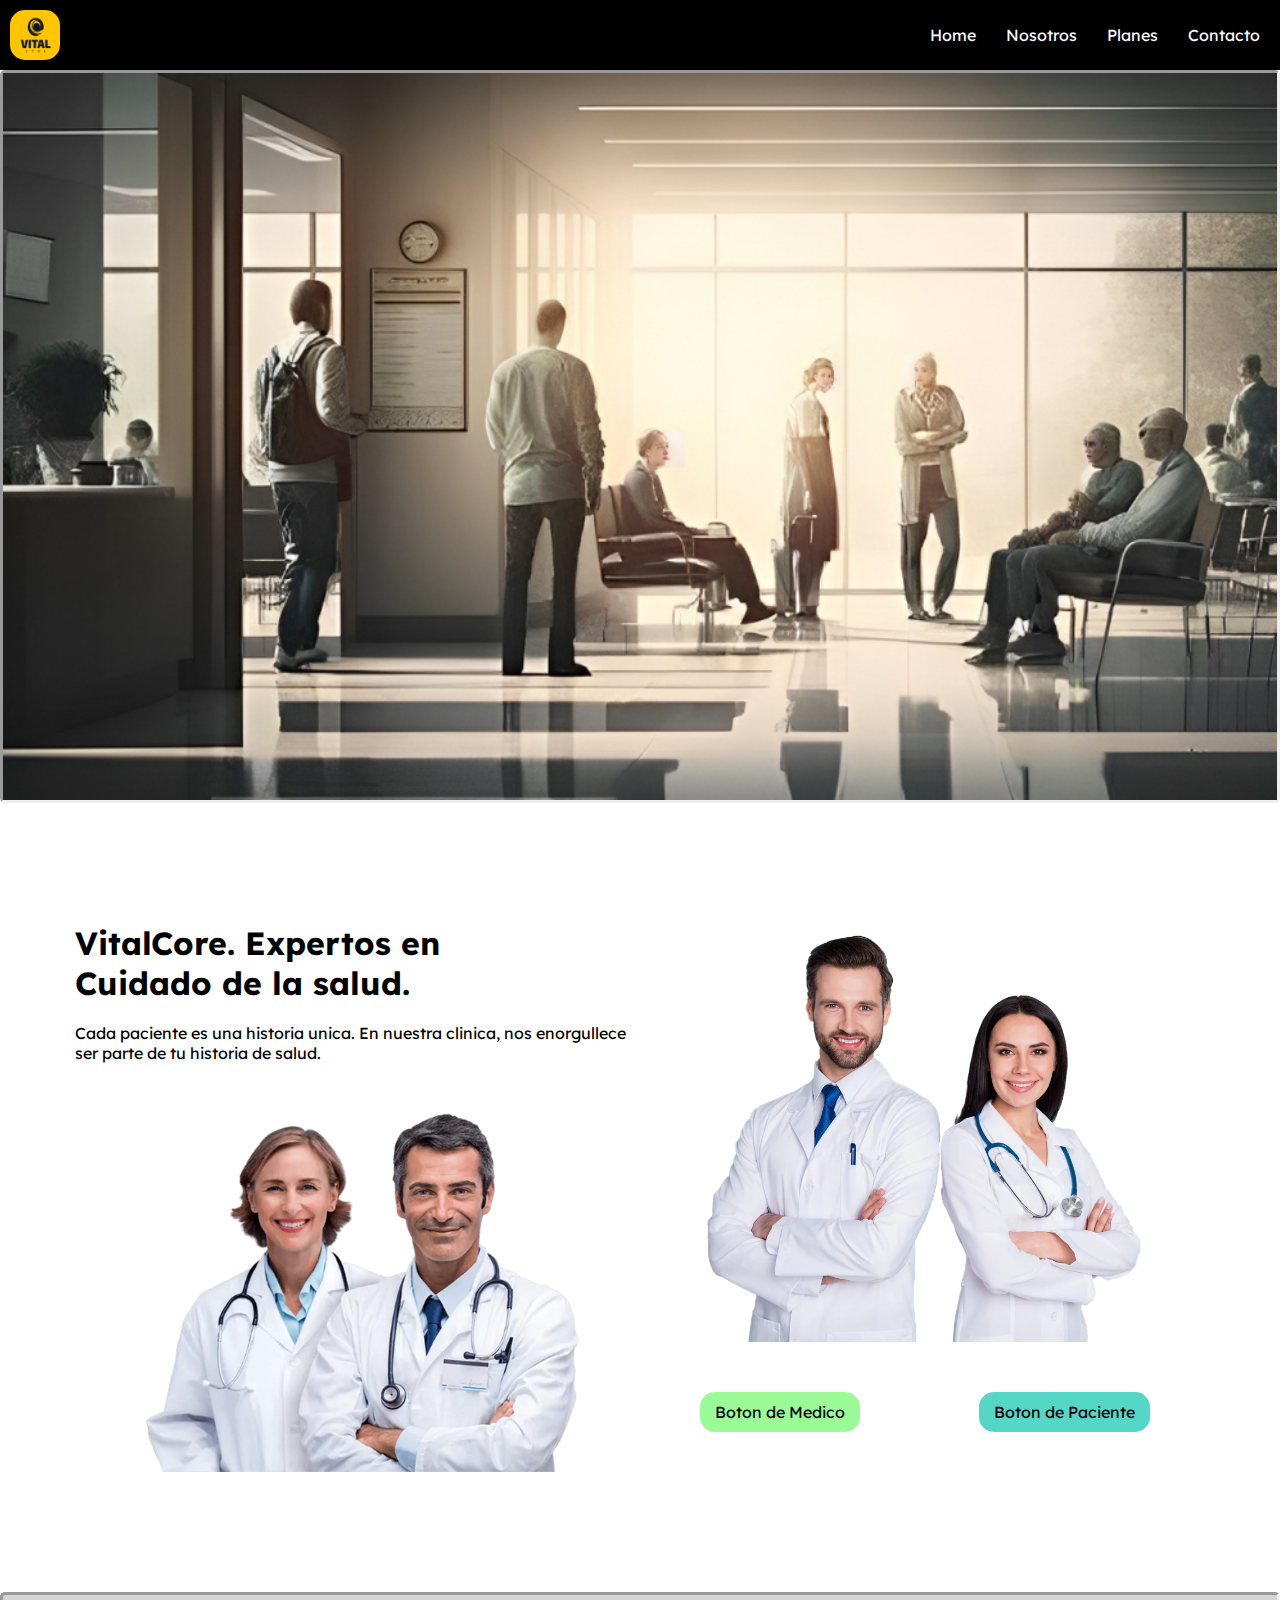
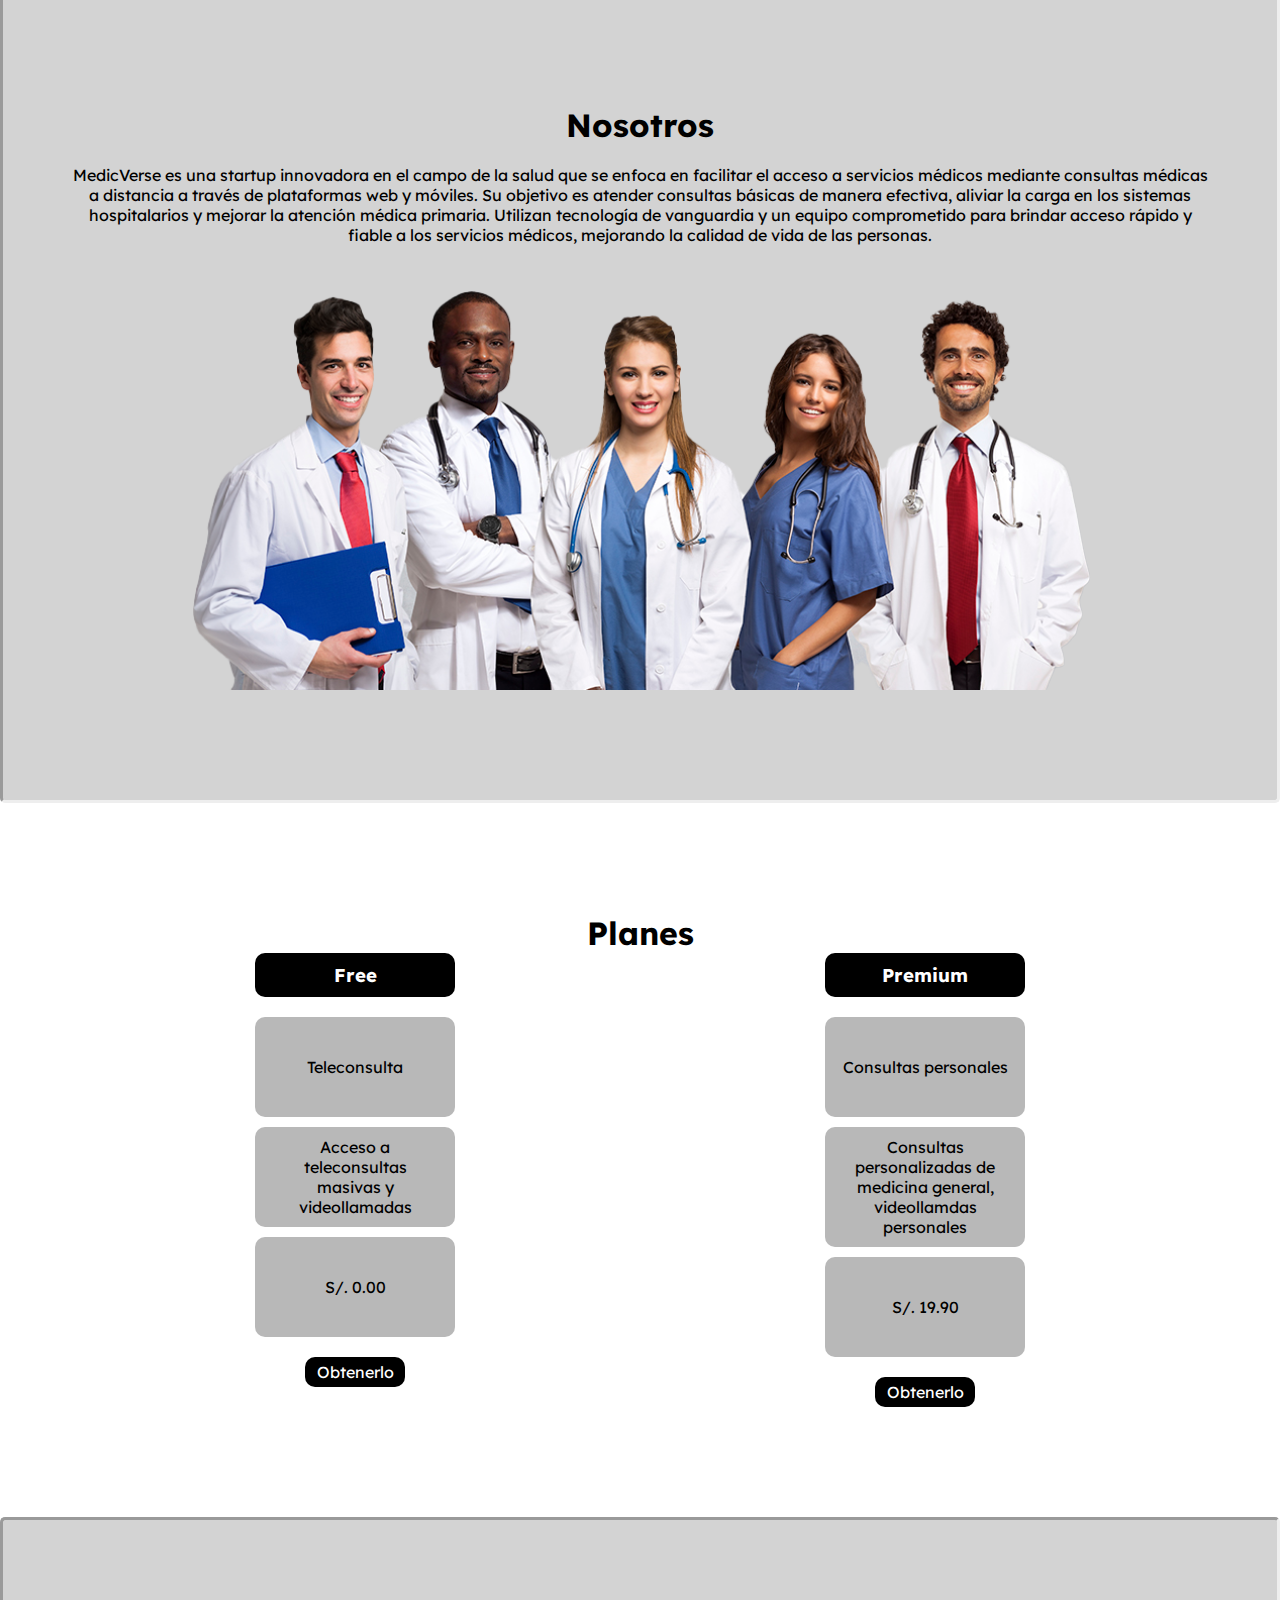
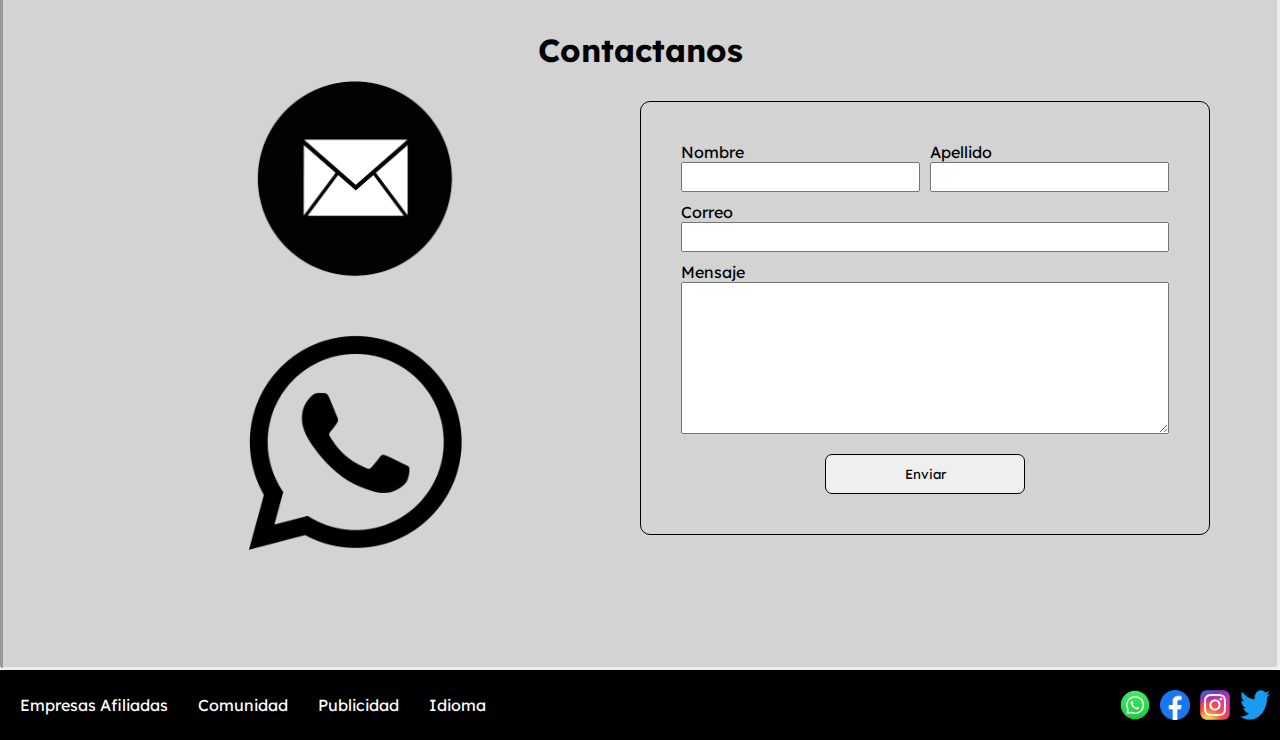
<file: index.html>
<!DOCTYPE html>
<html lang="es">
<head>
    <meta charset="UTF-8">
    <meta name="viewport" content="width=device-width, initial-scale=1.0">
    <link rel="preconnect" href="https://fonts.googleapis.com">
    <link rel="preconnect" href="https://fonts.gstatic.com" crossorigin>
    <link href="https://fonts.googleapis.com/css2?family=Lexend:wght@100;200;300;400;500;600;700;800;900&display=swap" rel="stylesheet">
    <link rel="stylesheet" href="css/style.css">
    <title>VitalCore</title>
</head>
<body>
    <header>
        <nav class="contenedor-full nav">
            <div class="logo">
                <img src="img/logo.png" alt="VitalCore">
            </div>
            <div class="opciones">
                <a href="#banner">Home</a>
                <a href="#nosotros">Nosotros</a>
                <a href="#planes">Planes</a>
                <a href="#contacto">Contacto</a>
            </div>
        </nav>
    </header>
    <section id="banner">
        <div class="cont-nosotros">
            <div class="imagen-central">
                <img src="img/banner.png" alt="logo">
            </div>  
    </section>
    
    
    </div>
    <section id="home" class="contenedor home">
        <div class="izquierda">
            <div class="encabezado">
                <h1>VitalCore. Expertos en <br> Cuidado de la salud.</h1>
                <br>
                <p>Cada paciente es una historia unica. En nuestra clinica, nos enorgullece ser parte de tu historia de salud.</p>
            </div>
            <img class="img-w-full" src="img/doctor1.webp" alt="">
        </div>
        <div class="derecha">
            <img class="img-w-full" src="img/doctor2.webp" alt="">
            <div class="botones-home">
                <a href="doctor.html" class="btn-medico">Boton de Medico</a>
                <a href="paciente.html" class="btn-paciente">Boton de Paciente</a>
            </div>
        </div>
    </section>

    <div class="cont-nosotros">
        <section id="nosotros" class="contenedor nosotros">
            <h1>Nosotros</h1>
            <p>
                MedicVerse es una startup innovadora en el campo de la salud que se enfoca en facilitar el acceso a servicios médicos mediante consultas médicas a distancia a través de plataformas web y móviles. Su objetivo es atender consultas básicas de manera efectiva, aliviar la carga en los sistemas hospitalarios y mejorar la atención médica primaria. Utilizan tecnología de vanguardia y un equipo comprometido para brindar acceso rápido y fiable a los servicios médicos, mejorando la calidad de vida de las personas.</p>
            <img src="img/doctor3.webp" class="img-w-full" alt="">
        </section>
    </div>
    

    

    <section id="planes" class="contenedor planes">
        <h1>Planes</h1>

        <div class="contenedor-planes">
            <div class="plan-free">
                <h3>Free</h3>
                <div class="plan-contenido">
                    <p>Teleconsulta</p>
                    <p>Acceso a teleconsultas masivas y videollamadas</p>
                    <p>S/. 0.00</p>
                </div>
                <a href="#">Obtenerlo</a>
            </div>
            <div class="plan-premium">
                <h3>Premium</h3>
                <div class="plan-contenido">
                    <p>Consultas personales</p>
                    <p>Consultas personalizadas de medicina general, videollamdas personales</p>
                    <p>S/. 19.90</p>
                </div>
                <a href="#">Obtenerlo</a>
            </div>
        </div>
    </section>
    <div class="cont-nosotros">
        <section id="contacto" class="contenedor contacto">
        <h1>Contactanos</h1>
        <div class="contenedor-contacto">
            <div class="contacto-opciones">
                <img src="img/icons/correo.png" alt="">
                <img src="img/icons/wsp-contacto.png" alt="">
            </div>
            <div class="contacto-formulario">
                <form action="index.html" method="get">
                    <div class="form-2">
                        <div>
                            <label for="nombre">Nombre</label>
                            <input type="text" id="nombre" name="nombre">
                        </div>
                        <div>
                            <label for="apellido">Apellido</label>
                            <input type="text" id="apellido" name="nombre">
                        </div>
                    </div>
                    <div>
                        <label for="correo">Correo</label>
                        <input type="text" id="correo" name="correo">
                    </div>
                    <div>
                        <label for="mensaje">Mensaje</label>
                        <textarea name="mensaje" id="mensaje" cols="30" rows="10"></textarea>
                    </div>
                    <input style="margin-top: 10px;" type="submit" value="Enviar">
                </form>
            </div>
        </div>
    </section>
</div>
    

    <footer class="contenedor-full footer">
        <div class="opciones">
            <a href="">Empresas Afiliadas</a>
            <a href="">Comunidad</a>
            <a href="">Publicidad</a>
            <a href="">Idioma</a>
        </div>
        <div class="contenedor-icons">
            <a href="https://web.whatsapp.com/"><img class="footer-icon" src="img/icons/wsp.webp" alt="whatsapp"></a>
            <a href="https://www.facebook.com/"><img class="footer-icon" src="img/icons/fb.webp" alt="facebook"></a>
            <a href="https://www.instagram.com/"><img class="footer-icon" src="img/icons/ig.png" alt="instagram"></a>
            <a href="https://twitter.com/"><img class="footer-icon" src="img/icons/twitter.png" alt="twitter"></a>  
    </footer>

</body>
</html>
</file>
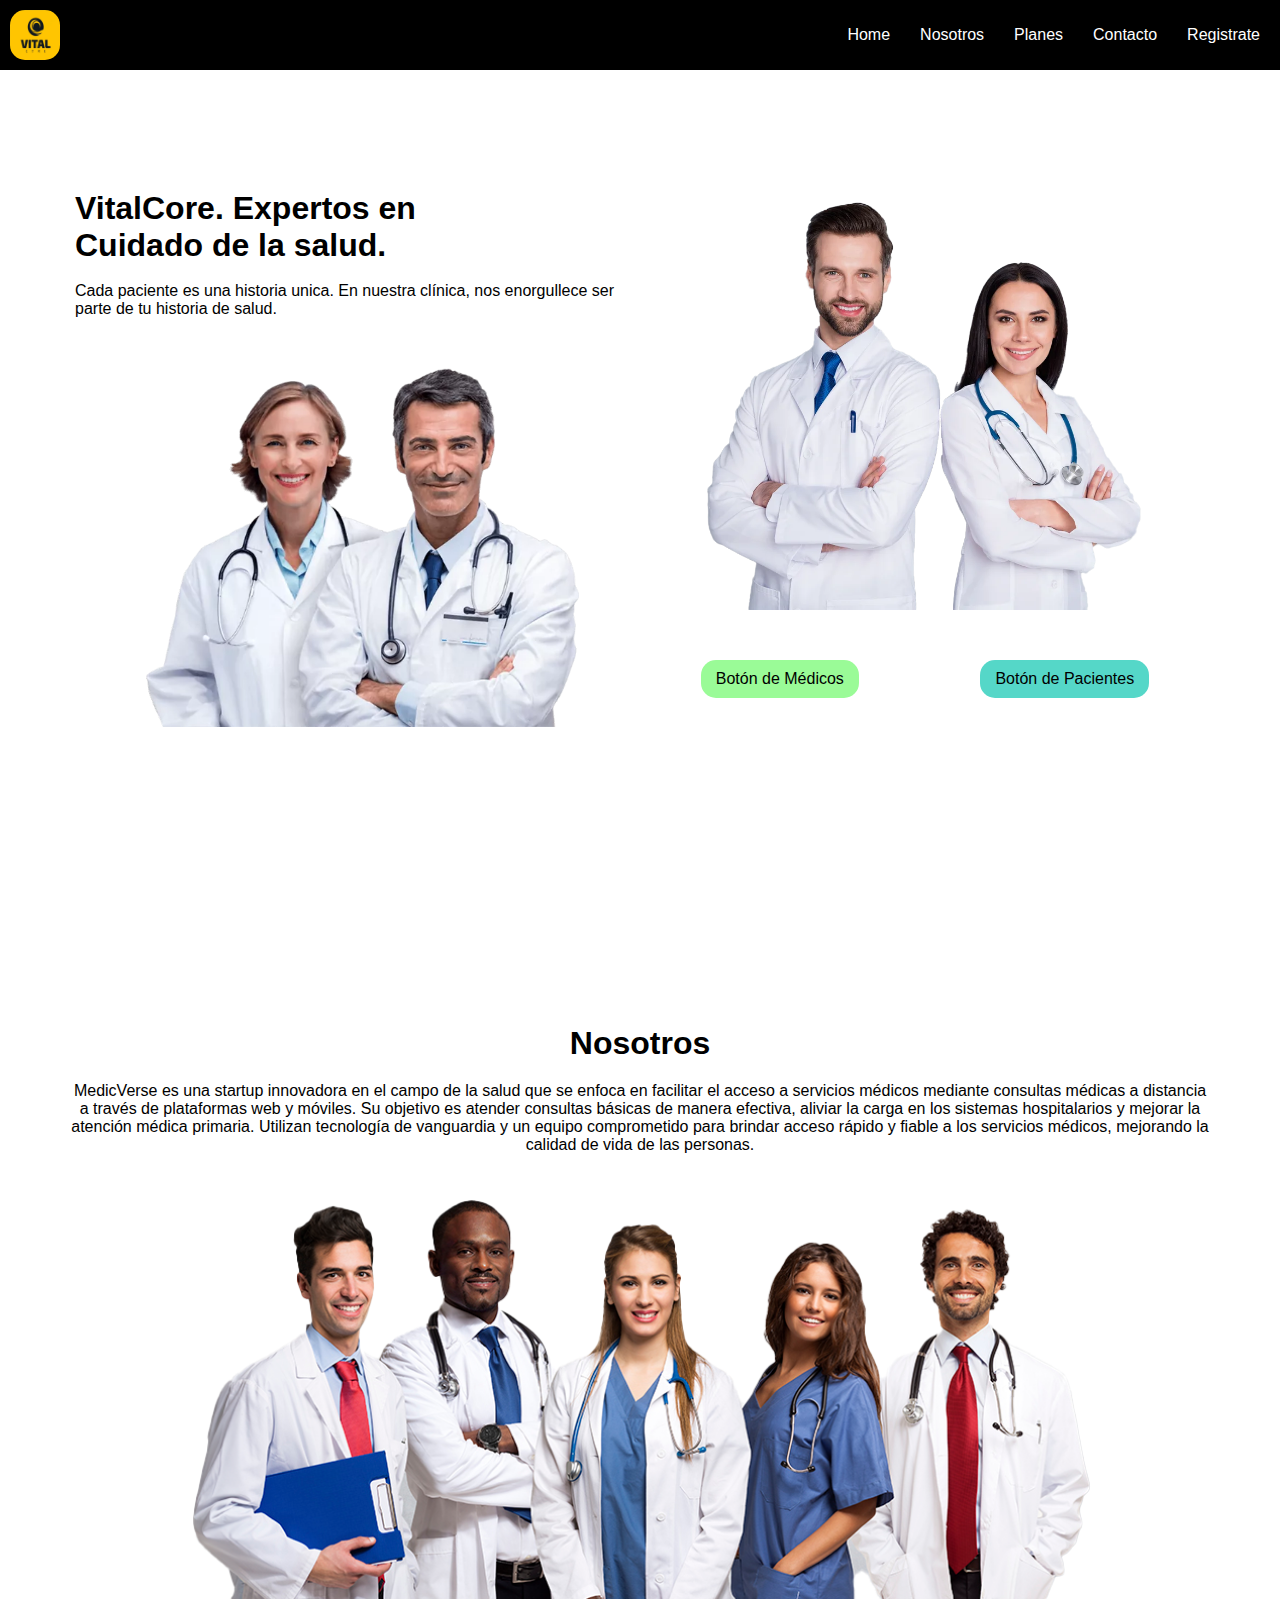
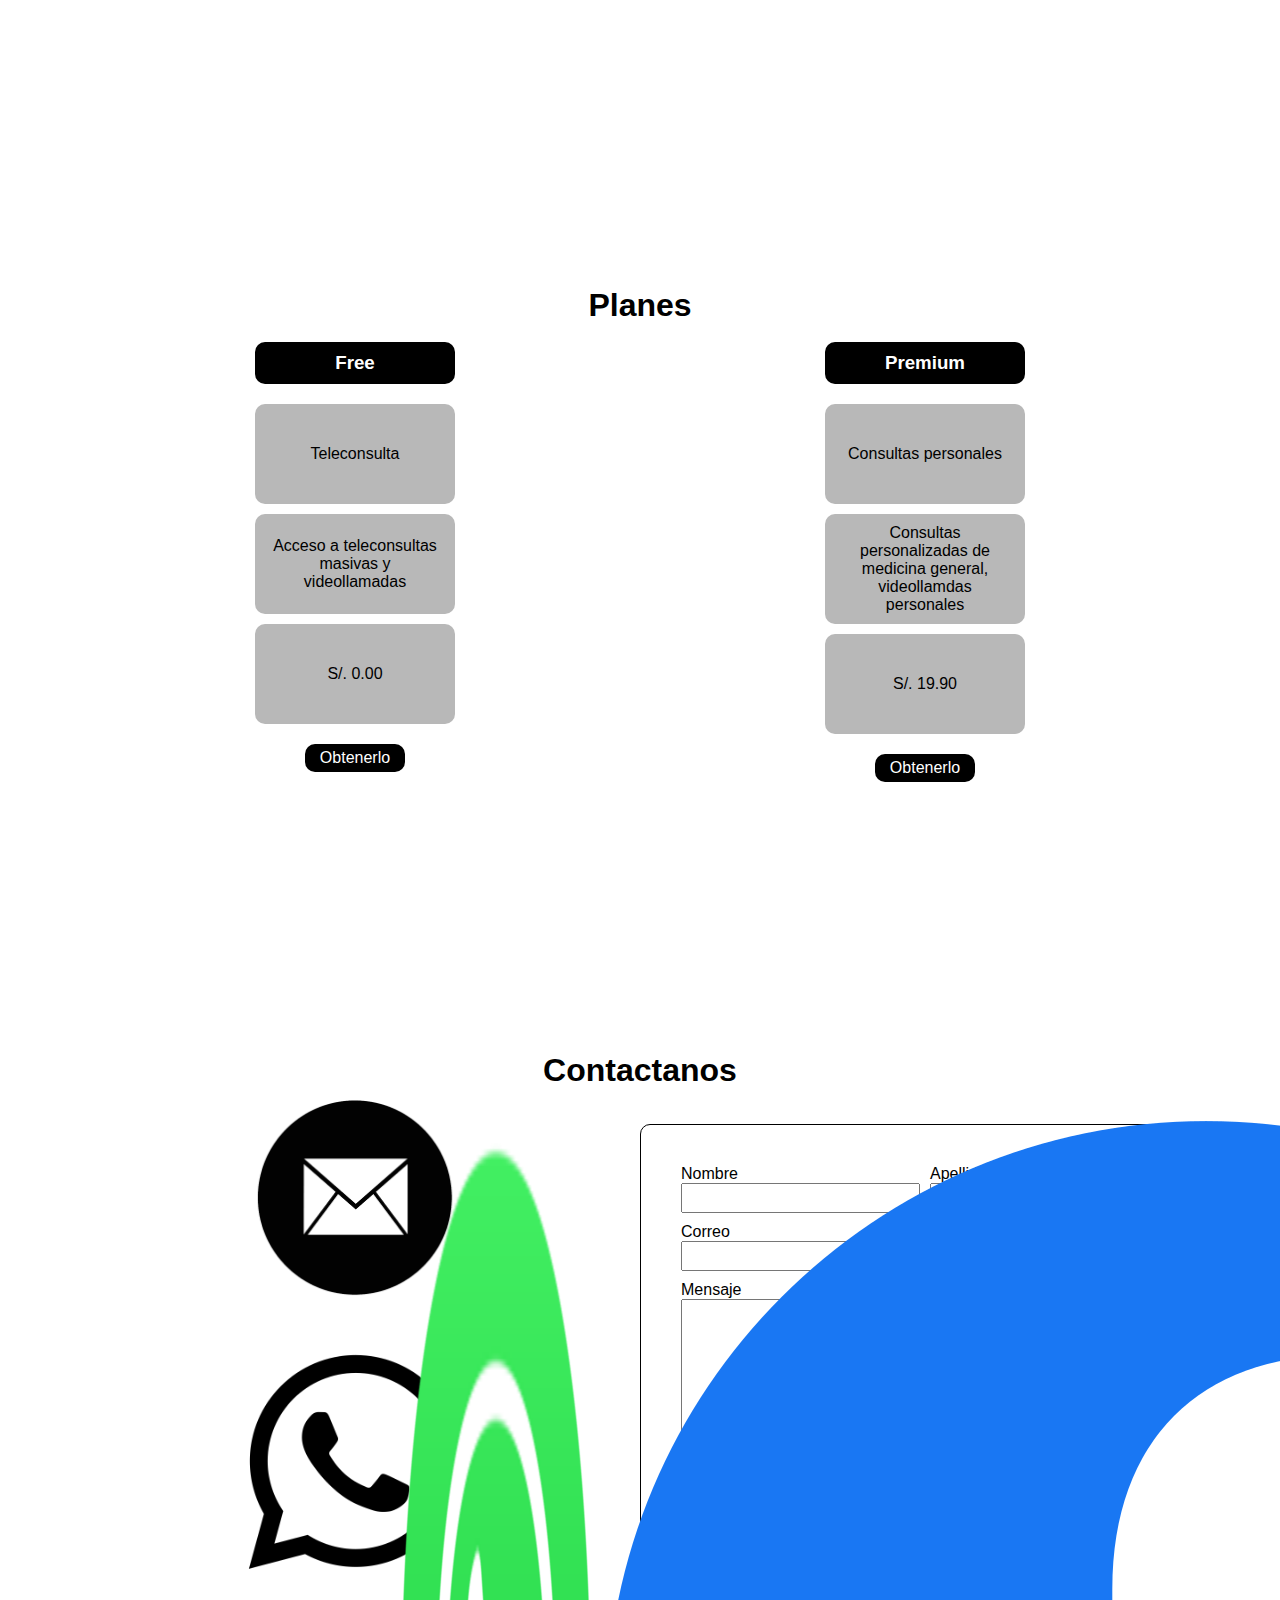
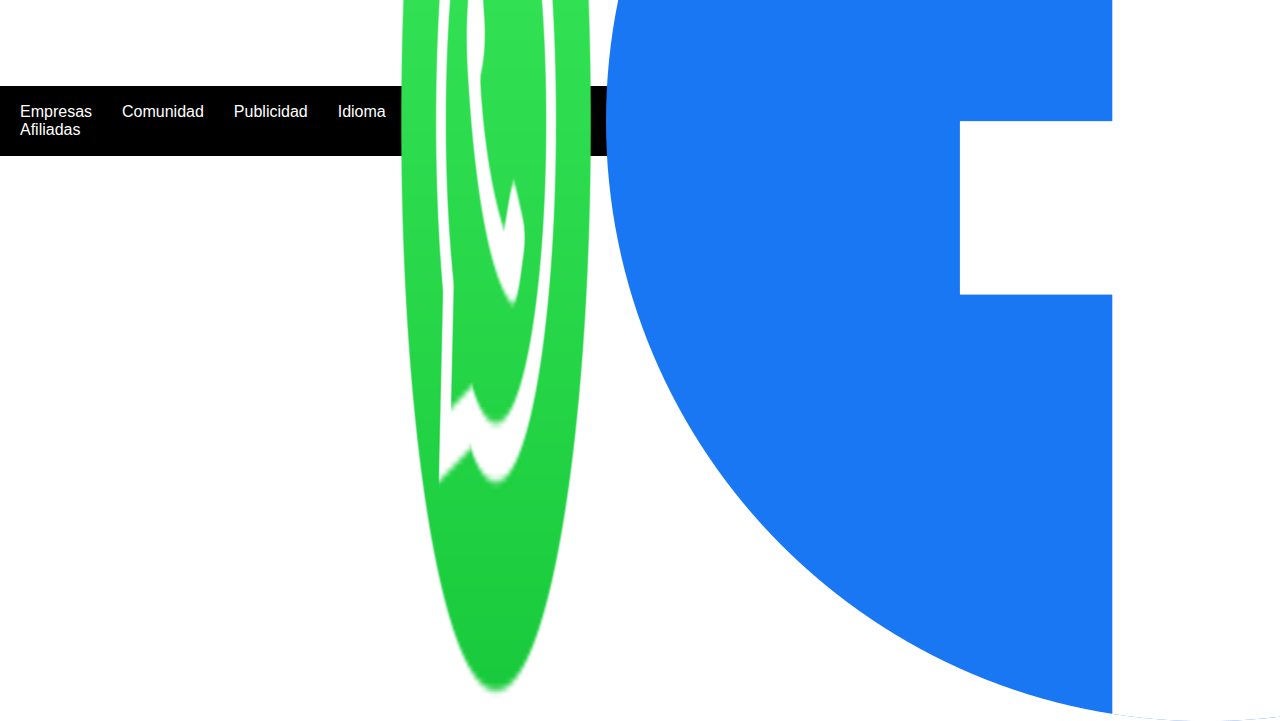
<file: html/index.html>
<!DOCTYPE html>
<html lang="es">
<head>
    <meta charset="UTF-8">
    <meta name="viewport" content="width=device-width, initial-scale=1.0">
    <title>Document</title>
    <link rel="stylesheet" href="../css/style.css">
</head>
<body class="">
    
    <nav class="contenedor-full nav">
        <div class="logo">
            <img src="../img/logo.png" alt="VitalCore">
        </div>
        <div class="opciones">
            <a href="#home">Home</a>
            <a href="#nosotros">Nosotros</a>
            <a href="#planes">Planes</a>
            <a href="#contacto">Contacto</a>
            <a href="#registro">Registrate</a>
        </div>
    </nav>

    <section id="home" class="contenedor home">
        <div class="izquierda">
            <div class="encabezado">
                <h1>VitalCore. Expertos en <br> Cuidado de la salud.</h1>
                <br>
                <p>Cada paciente es una historia unica. En nuestra clínica, nos enorgullece ser parte de tu historia de salud.</p>
            </div>
            <img class="img-w-full" src="../img/doctor1.webp" alt="">
        </div>
        <div class="derecha">
            <img class="img-w-full" src="../img/doctor2.webp" alt="">
            <div class="botones-home">
                <a href="" class="btn-medico">Botón de Médicos</a>
                <a href="" class="btn-paciente">Botón de Pacientes</a>
            </div>
        </div>
    </section>

    <div style="height: 50px;"></div>
<br>

    <section id="nosotros" class="contenedor nosotros">
        <h1>Nosotros</h1>
        <p>
            MedicVerse es una startup innovadora en el campo de la salud que se enfoca en facilitar el acceso a servicios médicos mediante consultas médicas a distancia a través de plataformas web y móviles. Su objetivo es atender consultas básicas de manera efectiva, aliviar la carga en los sistemas hospitalarios y mejorar la atención médica primaria. Utilizan tecnología de vanguardia y un equipo comprometido para brindar acceso rápido y fiable a los servicios médicos, mejorando la calidad de vida de las personas.</p>
        <img src="../img/doctor3.webp" class="img-w-full" alt="">
    </section>

    <div style="height: 50px;"></div>
<br>
    <section id="planes" class="contenedor planes">
        <h1>Planes</h1>
<br>
        <div class="contenedor-planes">
            <div class="plan-free">
                <h3>Free</h3>
                <div class="plan-contenido">
                    <p>Teleconsulta</p>
                    <p>Acceso a teleconsultas masivas y videollamadas</p>
                    <p>S/. 0.00</p>
                </div>
                <a href="">Obtenerlo</a>
            </div>
            <div class="plan-premium">
                <h3>Premium</h3>
                <div class="plan-contenido">
                    <p>Consultas personales</p>
                    <p>Consultas personalizadas de medicina general, videollamdas personales</p>
                    <p>S/. 19.90</p>
                </div>
                <a href="">Obtenerlo</a>
            </div>
        </div>
    </section>

    <div style="height: 50px;"></div>

    <section id="contacto" class="contenedor contacto">
        <h1>Contactanos</h1>
        <div class="contenedor-contacto">
            <div class="contacto-opciones">
                <img src="../img/icons/correo.png" alt="">
                <img src="../img/icons/wsp-contacto.png" alt="">
            </div>
            <div class="contacto-formulario">
                <form action="post">
                    <div class="form-2">
                        <div>
                            <label for="nombre">Nombre</label>
                            <input type="text" id="nombre" name="nombre">
                        </div>
                        <div>
                            <label for="apellido">Apellido</label>
                            <input type="text" id="apellido" name="nombre">
                        </div>
                    </div>
                    <div>
                        <label for="correo">Correo</label>
                        <input type="text" id="correo" name="correo">
                    </div>
                    <div>
                        <label for="mensaje">Mensaje</label>
                        <textarea name="mensaje" id="mensaje" cols="30" rows="10"></textarea>
                    </div>
                    <input style="margin-top: 10px;" type="submit" value="Enviar">
                </form>
            </div>
        </div>
    </section>

    <footer class="contenedor-full footer">
        <div class="opciones">
            <a href="">Empresas Afiliadas</a>
            <a href="">Comunidad</a>
            <a href="">Publicidad</a>
            <a href="">Idioma</a>
        </div>
        <div class="contenedor-icons">
            <img src="../img/icons/wsp.webp" alt="whatsapp">
            <img src="../img/icons/fb.webp" alt="facebook">
            <img src="../img/icons/ig.png" alt="instagram">
            <img src="../img/icons/twitter.png" alt="twitter">
        </div>
    </footer>

</body>
</html>
</file>
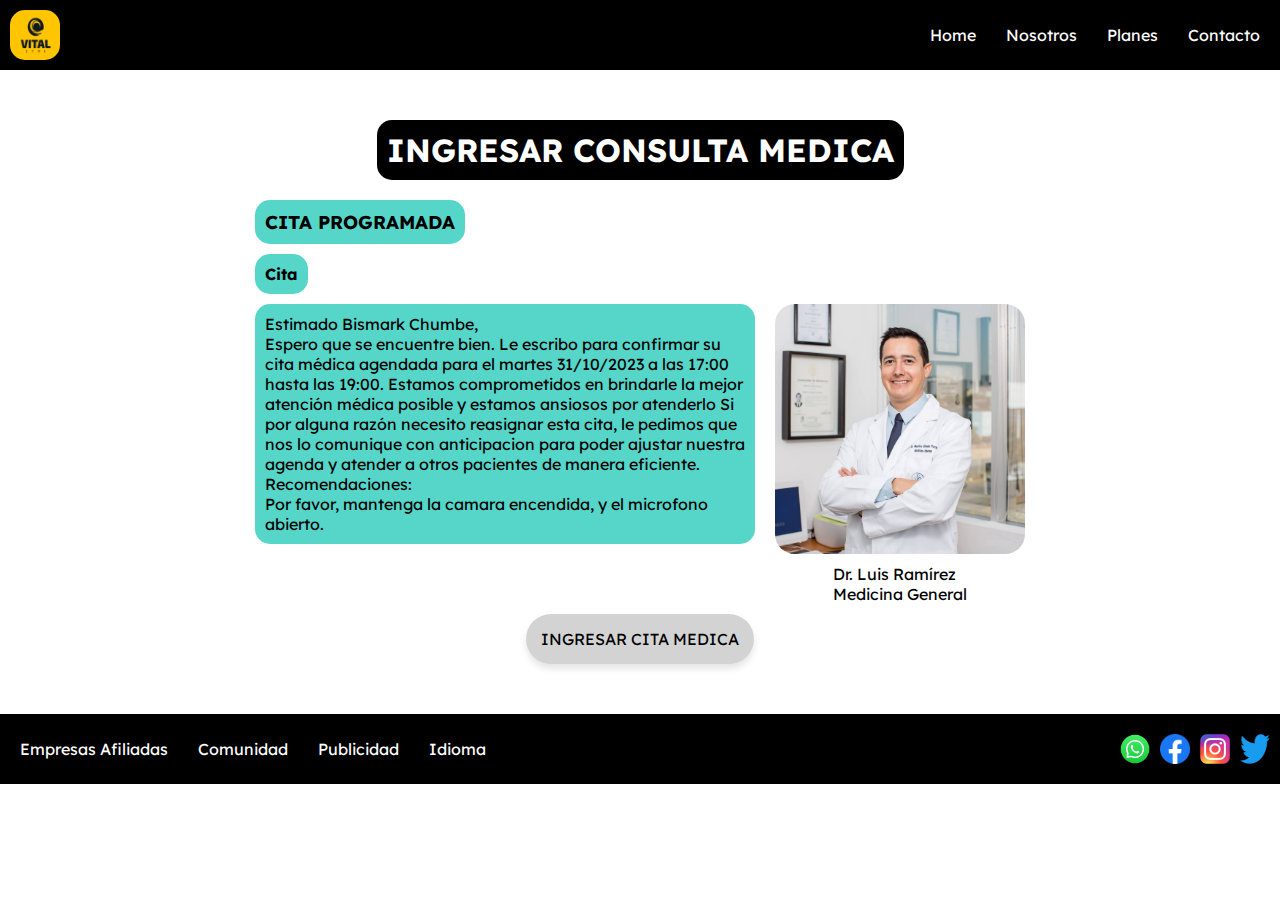
<file: consultaMedica.html>
<!DOCTYPE html>
<html lang="es">
<head>
    <meta charset="UTF-8">
    <meta name="viewport" content="width=device-width, initial-scale=1.0">
    <link rel="preconnect" href="https://fonts.googleapis.com">
    <link rel="preconnect" href="https://fonts.gstatic.com" crossorigin>
    <link href="https://fonts.googleapis.com/css2?family=Lexend:wght@100;200;300;400;500;600;700;800;900&display=swap" rel="stylesheet">
    <link rel="stylesheet" href="css/style.css">
    <title>VitalCore</title>
</head>
<body>
    <header>
        <nav class="contenedor-full nav">
            <div class="logo">
                <img src="img/logo.png" alt="VitalCore">
            </div>
            <div class="opciones">
                <a href="index.html#home">Home</a>
                <a href="index.html#nosotros">Nosotros</a>
                <a href="index.html#planes"">Planes</a>
                <a href="index.html#contacto">Contacto</a>
            </div>
        </nav>
    </header>
    <div style="height: 50px;"></div>
    <div class="contenedor texto">
        <h1>INGRESAR CONSULTA MEDICA</h1>
        <div class="contenedor-texto">
            <h3>CITA PROGRAMADA</h3>
            <h4>Cita</h4>
            <div class="contenedor-img-texto">
                <p>
                    Estimado Bismark Chumbe,<br>
                Espero que se encuentre bien. Le escribo para confirmar su cita médica agendada para el martes 31/10/2023 a las 17:00 hasta las 19:00. 
                Estamos comprometidos en brindarle la mejor atención médica posible y estamos ansiosos por atenderlo
                
                    Si por alguna razón necesito reasignar esta cita, 
                    le pedimos que nos lo comunique con anticipacion 
                    para poder ajustar nuestra agenda y atender a otros pacientes
                    de manera eficiente.
                    
                    Recomendaciones: <br>
                    Por favor, mantenga la camara encendida, y el microfono abierto.
                </p>
                <div class="contenedor-img">
                    <img src="img/doc1.jpg" alt="doc1" width="250">
                    <p>Dr. Luis Ramírez <br>Medicina General</p>
                </div>
            </div>
            
        </div>
        <a href="videollamadaPaciente.html">INGRESAR CITA MEDICA</a>
    </div>

    
    <div style="height: 50px;"></div>
    <footer class="contenedor-full footer">
        <div class="opciones">
            <a href="">Empresas Afiliadas</a>
            <a href="">Comunidad</a>
            <a href="">Publicidad</a>
            <a href="">Idioma</a>
        </div>
        <div class="contenedor-icons">
            <a href="https://web.whatsapp.com/"><img class="footer-icon" src="img/icons/wsp.webp" alt="whatsapp"></a>
            <a href="https://www.facebook.com/"><img class="footer-icon" src="img/icons/fb.webp" alt="facebook"></a>
            <a href="https://www.instagram.com/"><img class="footer-icon" src="img/icons/ig.png" alt="instagram"></a>
            <a href="https://twitter.com/"><img class="footer-icon" src="img/icons/twitter.png" alt="twitter"></a>  
    </footer>

</body>
</html>
</file>
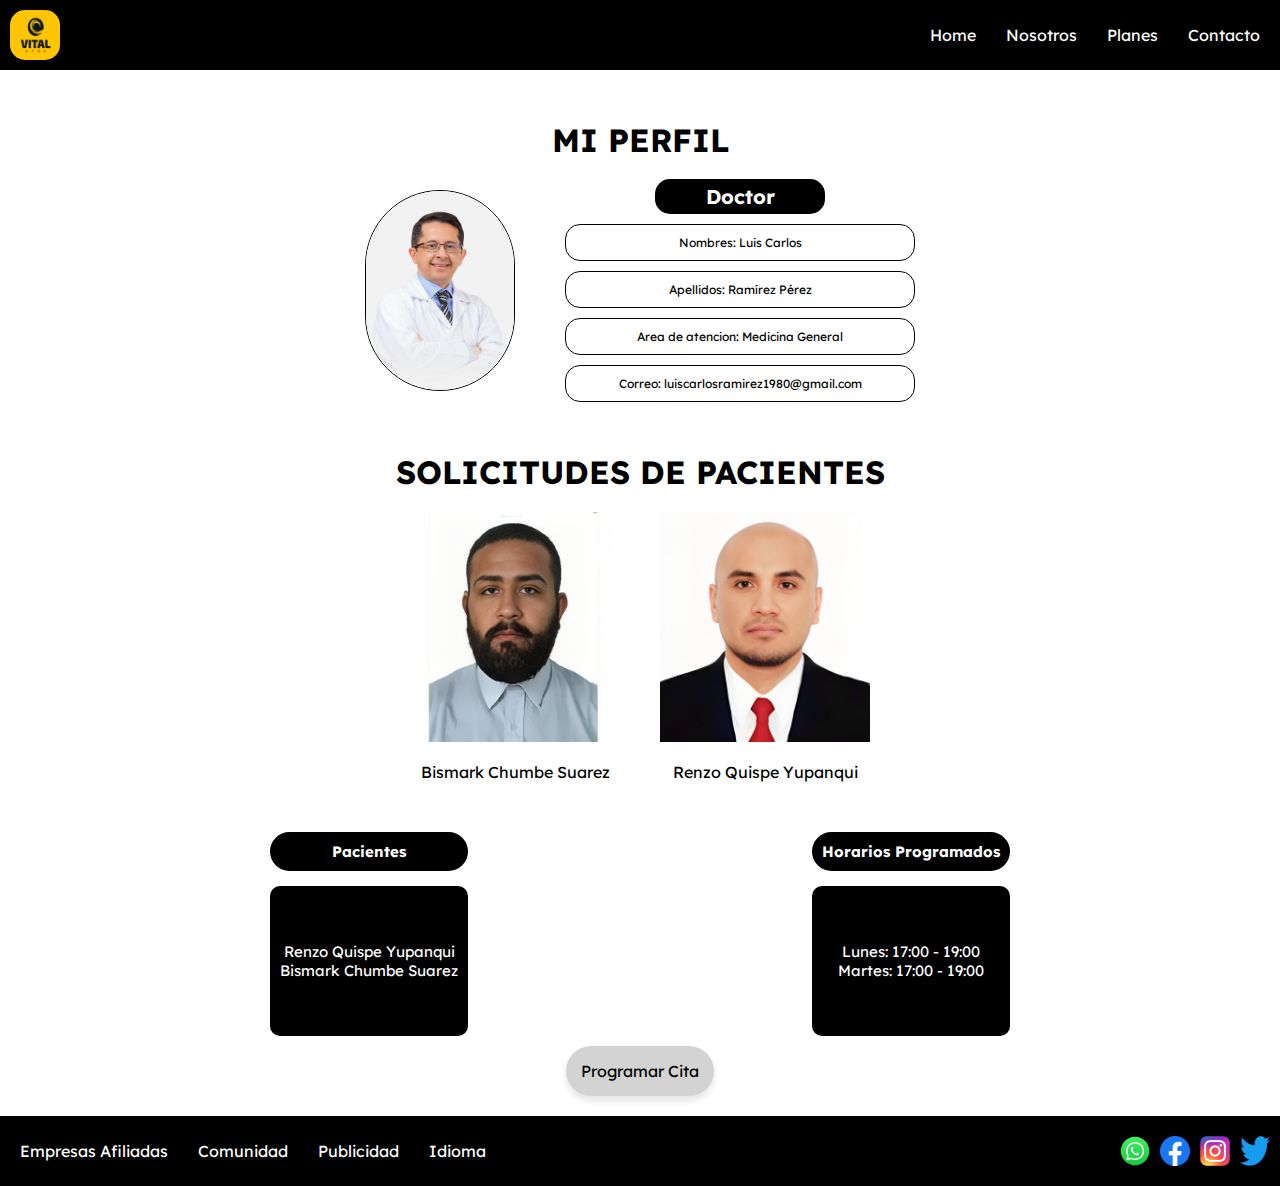
<file: perfilDoctor.html>
<!DOCTYPE html>
<html lang="es">
<head>
    <meta charset="UTF-8">
    <meta name="viewport" content="width=device-width, initial-scale=1.0">
    <link rel="preconnect" href="https://fonts.googleapis.com">
    <link rel="preconnect" href="https://fonts.gstatic.com" crossorigin>
    <link href="https://fonts.googleapis.com/css2?family=Lexend:wght@100;200;300;400;500;600;700;800;900&display=swap" rel="stylesheet">
    <link rel="stylesheet" href="css/style.css">
    <title>VitalCore</title>
</head>
<body>
    <header>
        <nav class="contenedor-full nav">
            <div class="logo">
                <img src="img/logo.png" alt="VitalCore">
            </div>
            <div class="opciones">
                <a href="index.html#home">Home</a>
                <a href="index.html#nosotros">Nosotros</a>
                <a href="index.html#planes"">Planes</a>
                <a href="index.html#contacto">Contacto</a>
            </div>
        </nav>
    </header>

    <section id="Perfil" class="contenedor Perfil">
        <h1>MI PERFIL</h1>
        <div class="perfil-contenido">
            <img src="img/doc2.jpg" alt="paciente" width="150">
            <div class="perfil-datos">
                <h2>Doctor</h2>
                <p>Nombres: Luis Carlos </p>
                <p>Apellidos: Ramírez Pérez</p>
                <p>Area de atencion: Medicina General</p>
                <p>Correo: luiscarlosramirez1980@gmail.com</p>
            </div>
        </div>
    </section>

    <div style="height: 50px;"></div>

    <section id="Solicitudes" class="contenedor Programar-Cita">
        <div class="encabezado-citas">
            <h1>SOLICITUDES DE PACIENTES</h1>
        </div>
        <div class="citas">
            <div class="doc-disponible">
                <img src="img/bismark.png" alt="paciente1">
                <p>Bismark Chumbe Suarez</p>
            </div>
            <div class="doc-disponible">
                <img src="img/Renzo.jpg" alt="paciente2">
                <p>Renzo Quispe Yupanqui</p>        
            </div>
        </div>
        
        <div style="height:50px"></div>

        <div class="contenedor horariocitas">
            <div class="contenedor-doc">
                <h3>Pacientes</h3>
                
                <div class="doctores">
                    <p>Renzo Quispe Yupanqui</p>
                    
                    <p>Bismark Chumbe Suarez</p>
                </div>
            </div>
            <div class="contenedor-horarios">
                <h3 style="padding: 10px;">Horarios Programados</h3>
                <div class="horario">
                    <p>Lunes: 17:00 - 19:00</p>
                    <p>Martes: 17:00 - 19:00</p>
                </div>
            </div>
        </div>
        <a href="consultaMedicaDoctor.html">Programar Cita</a>

    </section>

    <div style="height:20px"></div>

    <footer class="contenedor-full footer">
        <div class="opciones">
            <a href="">Empresas Afiliadas</a>
            <a href="">Comunidad</a>
            <a href="">Publicidad</a>
            <a href="">Idioma</a>
        </div>
        <div class="contenedor-icons">
            <a href="https://web.whatsapp.com/"><img class="footer-icon" src="img/icons/wsp.webp" alt="whatsapp"></a>
            <a href="https://www.facebook.com/"><img class="footer-icon" src="img/icons/fb.webp" alt="facebook"></a>
            <a href="https://www.instagram.com/"><img class="footer-icon" src="img/icons/ig.png" alt="instagram"></a>
            <a href="https://twitter.com/"><img class="footer-icon" src="img/icons/twitter.png" alt="twitter"></a>  
    </footer>

</body>
</html>
</file>
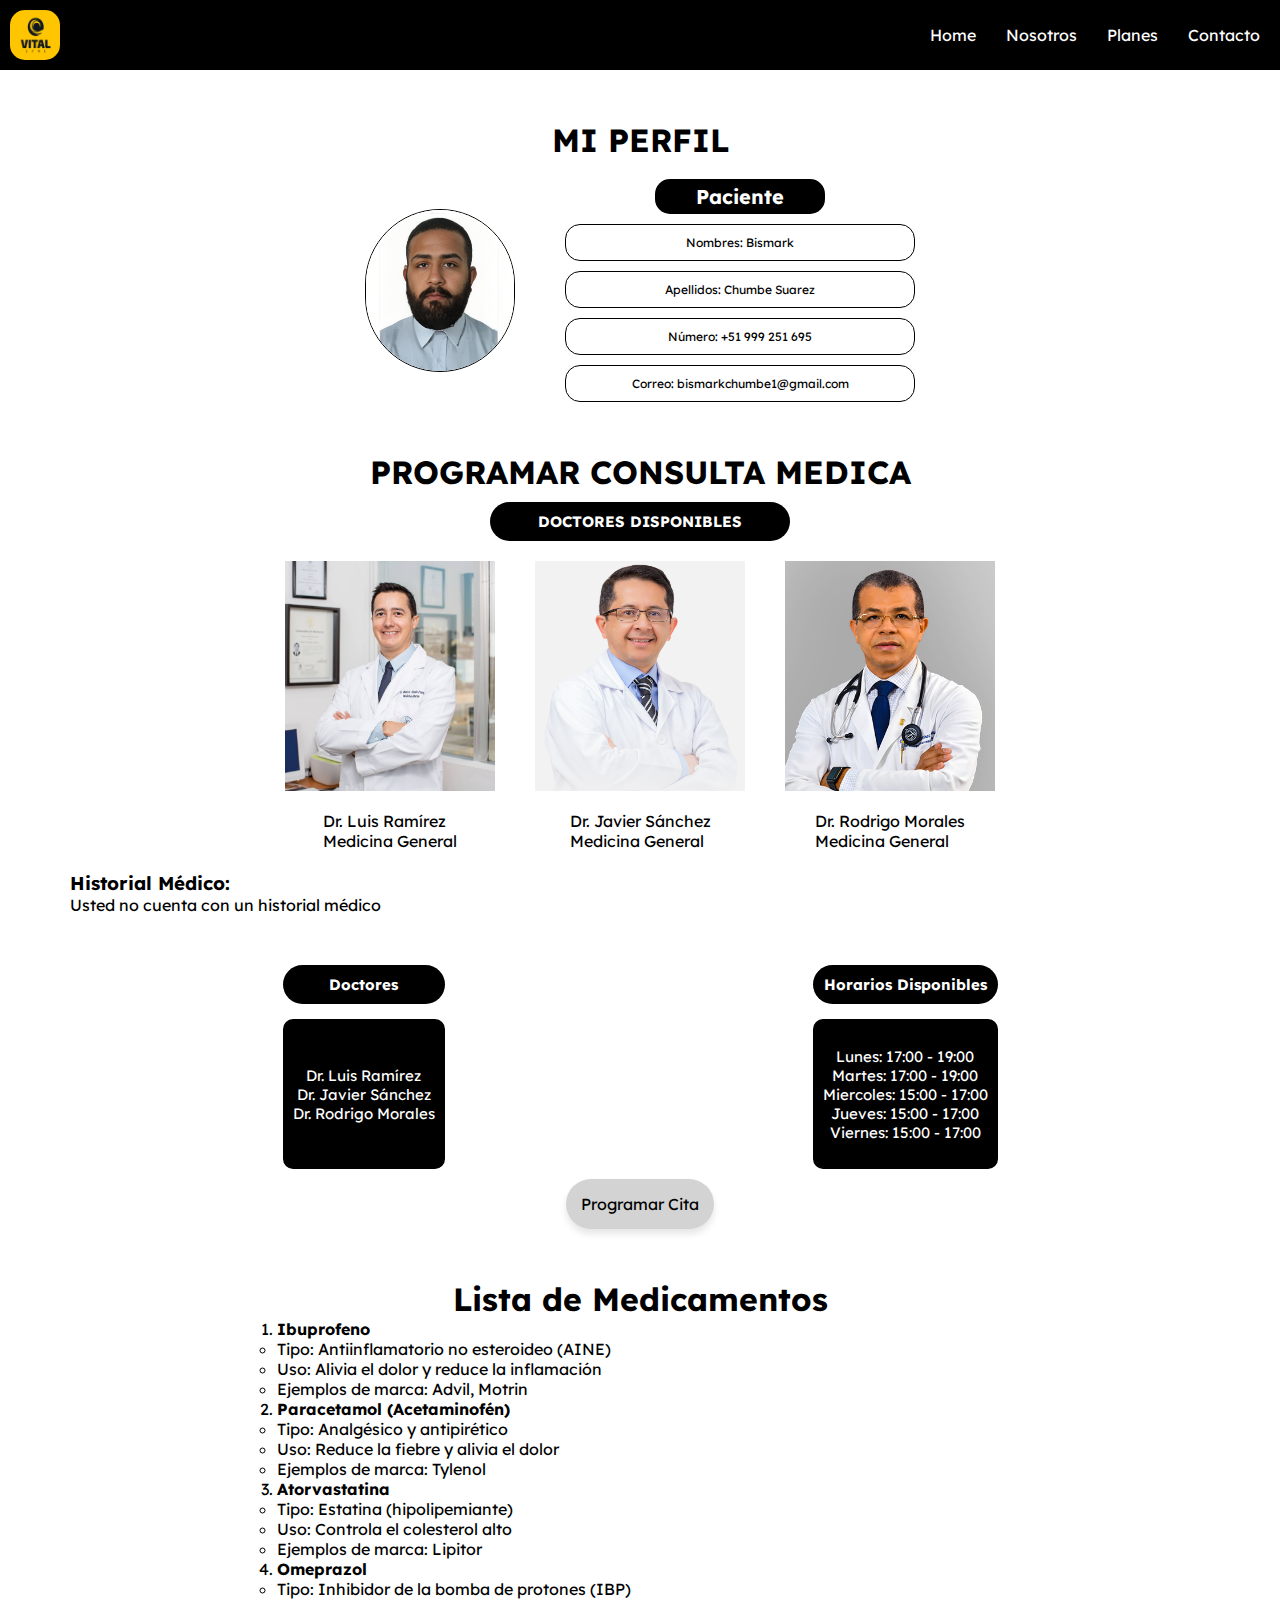
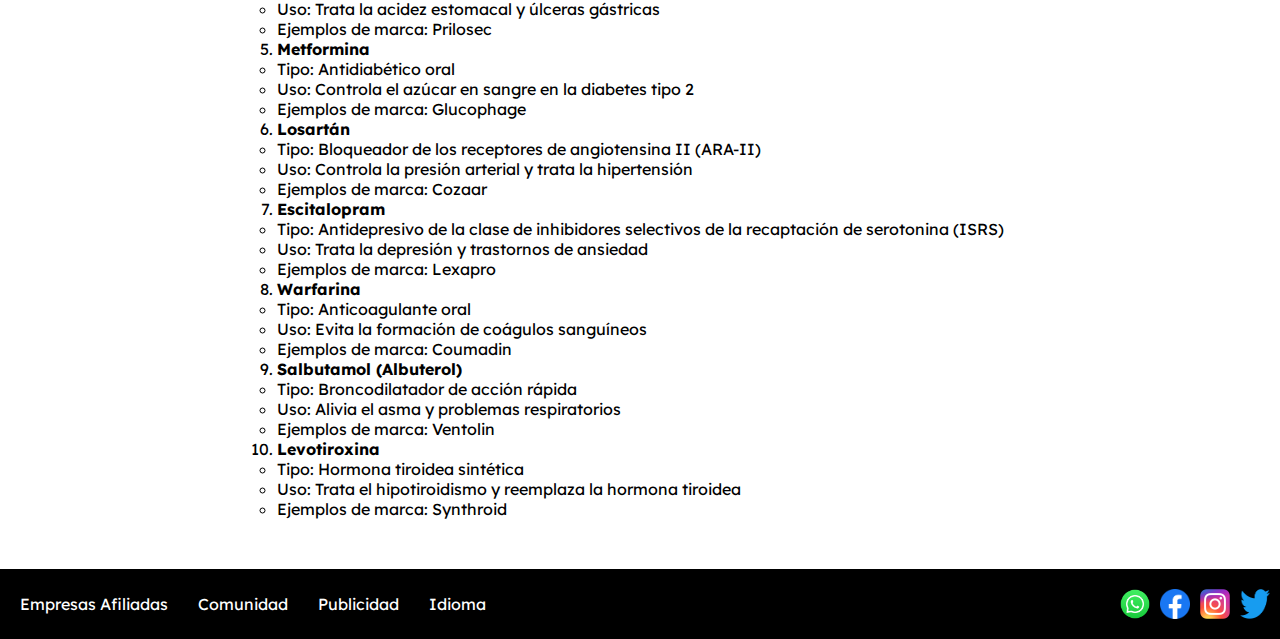
<file: perfilPaciente.html>
<!DOCTYPE html>
<html lang="es">
<head>
    <meta charset="UTF-8">
    <meta name="viewport" content="width=device-width, initial-scale=1.0">
    <link rel="preconnect" href="https://fonts.googleapis.com">
    <link rel="preconnect" href="https://fonts.gstatic.com" crossorigin>
    <link href="https://fonts.googleapis.com/css2?family=Lexend:wght@100;200;300;400;500;600;700;800;900&display=swap" rel="stylesheet">
    <link rel="stylesheet" href="css/style.css">
    <title>VitalCore</title>
</head>
<body>
    <header>
        <nav class="contenedor-full nav">
            <div class="logo">
                <img src="img/logo.png" alt="VitalCore">
            </div>
            <div class="opciones">
                <a href="index.html#home">Home</a>
                <a href="index.html#nosotros">Nosotros</a>
                <a href="index.html#planes"">Planes</a>
                <a href="index.html#contacto">Contacto</a>
            </div>
        </nav>
    </header>

    <section id="Perfil" class="contenedor Perfil">
        <h1>MI PERFIL</h1>
        <div class="perfil-contenido">
            <img src="img/bismark.png" alt="paciente" width="150">
            <div class="perfil-datos">
                <h2>Paciente</h2>
                <p>Nombres: Bismark </p>
                <p>Apellidos: Chumbe Suarez</p>
                <p>Número: +51 999 251 695</p>
                <p>Correo: bismarkchumbe1@gmail.com</p>
            </div>
        </div>
        
        
    </section>

    <div style="height: 50px;"></div>
    <section id="Cita" class="contenedor Programar-Cita">
        <div class="encabezado-citas">
            <h1>PROGRAMAR CONSULTA MEDICA</h1>
        
            <h2>DOCTORES DISPONIBLES</h2>
        </div>
        <div class="citas">
            <div class="doc-disponible">
                <img src="img/doc1.jpg" alt="doc1" width="250">
                <p>Dr. Luis Ramírez <br> Medicina General</p>
            </div>

            <div class="doc-disponible">
                <img src="img/doc2.jpg" alt="doc2" width="250">
                <p>Dr. Javier Sánchez <br> Medicina General</p>
            </div>

            <div class="doc-disponible">
                <img src="img/doc3.jpg" alt="doc3" width="250">
                <p>Dr. Rodrigo Morales <br> Medicina General</p>
            </div>     
        </div>
        
        
        <div class="historial-medico">
            <h3>Historial Médico:</h3>
            <p>Usted no cuenta con un historial médico</p>
        </div>
        <div style="height: 50px;"></div>
        <div class="contenedor horariocitas">
            <div class="contenedor-doc">
                <h3>Doctores</h3>
                
                <div class="doctores">
                    <p>Dr. Luis Ramírez</p>
                    
                    <p>Dr. Javier Sánchez</p>
                    
                    <p>Dr. Rodrigo Morales</p>
                </div>
            </div>
            <div class="contenedor-horarios">
                <h3>Horarios Disponibles</h3>
                <div class="horario">
                    <p>Lunes: 17:00 - 19:00</p>
                    <p>Martes: 17:00 - 19:00</p>
                    <p>Miercoles: 15:00 - 17:00</p>
                    <p>Jueves: 15:00 - 17:00</p>
                    <p>Viernes: 15:00 - 17:00</p>
                </div>
            </div>
        </div>
        <a href="consultaMedica.html">Programar Cita</a>
        
    </section>
    <div style="height: 50px;"></div>
    <section class="contenedor info-medicamentos">
        <h1>Lista de Medicamentos</h1>
        <ol>
            <li>
                <strong>Ibuprofeno</strong>
                <ul>
                    <li>Tipo: Antiinflamatorio no esteroideo (AINE)</li>
                    <li>Uso: Alivia el dolor y reduce la inflamación</li>
                    <li>Ejemplos de marca: Advil, Motrin</li>
                </ul>
            </li>
            <li>
                <strong>Paracetamol (Acetaminofén)</strong>
                <ul>
                    <li>Tipo: Analgésico y antipirético</li>
                    <li>Uso: Reduce la fiebre y alivia el dolor</li>
                    <li>Ejemplos de marca: Tylenol</li>
                </ul>
            </li>
            <li>
                <strong>Atorvastatina</strong>
                <ul>
                    <li>Tipo: Estatina (hipolipemiante)</li>
                    <li>Uso: Controla el colesterol alto</li>
                    <li>Ejemplos de marca: Lipitor</li>
                </ul>
            </li>
            <li>
                <strong>Omeprazol</strong>
                <ul>
                    <li>Tipo: Inhibidor de la bomba de protones (IBP)</li>
                    <li>Uso: Trata la acidez estomacal y úlceras gástricas</li>
                    <li>Ejemplos de marca: Prilosec</li>
                </ul>
            </li>
            <li>
                <strong>Metformina</strong>
                <ul>
                    <li>Tipo: Antidiabético oral</li>
                    <li>Uso: Controla el azúcar en sangre en la diabetes tipo 2</li>
                    <li>Ejemplos de marca: Glucophage</li>
                </ul>
            </li>
            <li>
                <strong>Losartán</strong>
                <ul>
                    <li>Tipo: Bloqueador de los receptores de angiotensina II (ARA-II)</li>
                    <li>Uso: Controla la presión arterial y trata la hipertensión</li>
                    <li>Ejemplos de marca: Cozaar</li>
                </ul>
            </li>
            <li>
                <strong>Escitalopram</strong>
                <ul>
                    <li>Tipo: Antidepresivo de la clase de inhibidores selectivos de la recaptación de serotonina (ISRS)</li>
                    <li>Uso: Trata la depresión y trastornos de ansiedad</li>
                    <li>Ejemplos de marca: Lexapro</li>
                </ul>
            </li>
            <li>
                <strong>Warfarina</strong>
                <ul>
                    <li>Tipo: Anticoagulante oral</li>
                    <li>Uso: Evita la formación de coágulos sanguíneos</li>
                    <li>Ejemplos de marca: Coumadin</li>
                </ul>
            </li>
            <li>
                <strong>Salbutamol (Albuterol)</strong>
                <ul>
                    <li>Tipo: Broncodilatador de acción rápida</li>
                    <li>Uso: Alivia el asma y problemas respiratorios</li>
                    <li>Ejemplos de marca: Ventolin</li>
                </ul>
            </li>
            <li>
                <strong>Levotiroxina</strong>
                <ul>
                    <li>Tipo: Hormona tiroidea sintética</li>
                    <li>Uso: Trata el hipotiroidismo y reemplaza la hormona tiroidea</li>
                    <li>Ejemplos de marca: Synthroid</li>
                </ul>
            </li>
        </ol>
    </section>
<div style="height: 50px"></div>
    <footer class="contenedor-full footer">
        <div class="opciones">
            <a href="">Empresas Afiliadas</a>
            <a href="">Comunidad</a>
            <a href="">Publicidad</a>
            <a href="">Idioma</a>
        </div>
        <div class="contenedor-icons">
            <a href="https://web.whatsapp.com/"><img class="footer-icon" src="img/icons/wsp.webp" alt="whatsapp"></a>
            <a href="https://www.facebook.com/"><img class="footer-icon" src="img/icons/fb.webp" alt="facebook"></a>
            <a href="https://www.instagram.com/"><img class="footer-icon" src="img/icons/ig.png" alt="instagram"></a>
            <a href="https://twitter.com/"><img class="footer-icon" src="img/icons/twitter.png" alt="twitter"></a>  
    </footer>

</body>
</html>
</file>
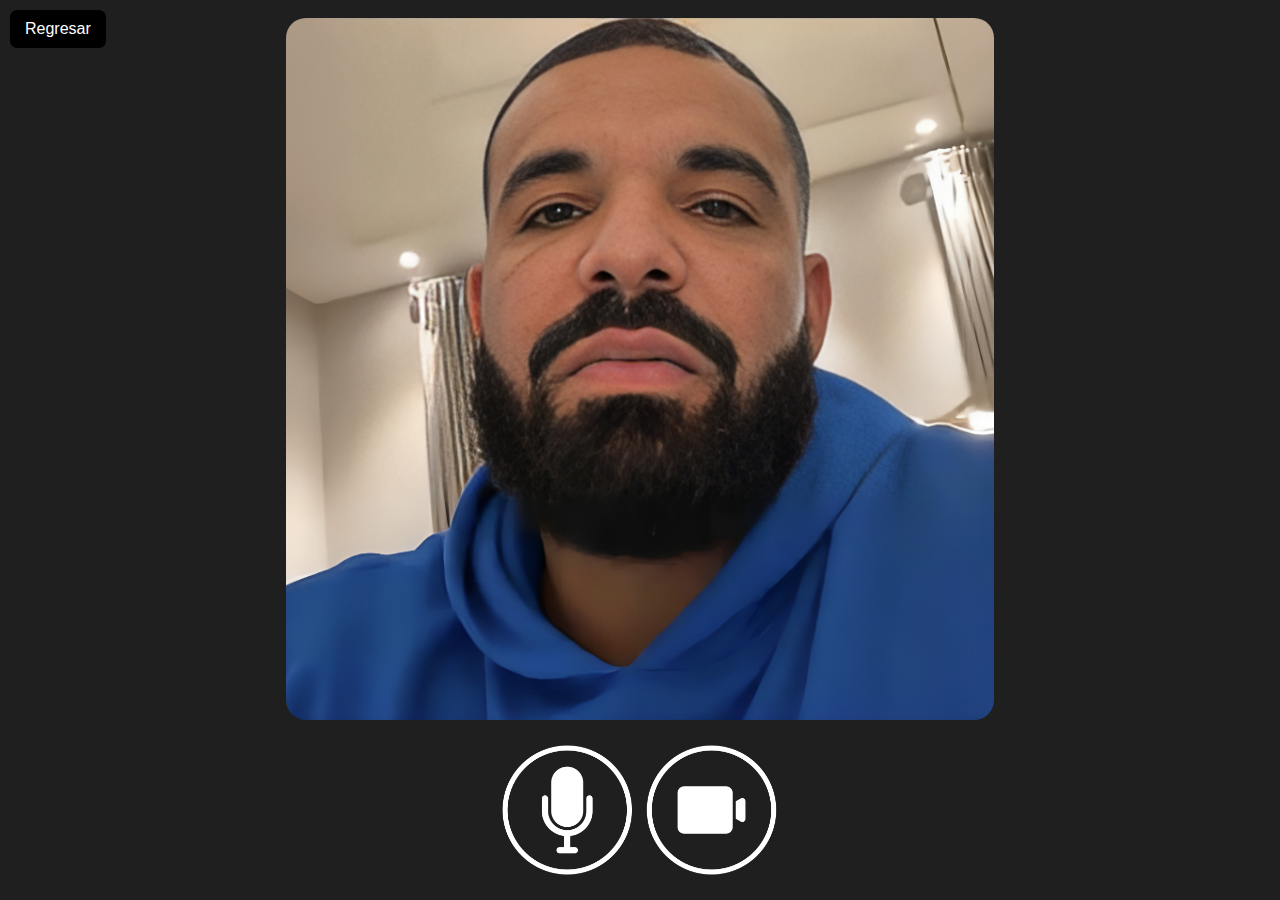
<file: videollamadaDoctor.html>
<!DOCTYPE html>
<html lang="es">
<head>
    <meta charset="UTF-8">
    <meta name="viewport" content="width=device-width, initial-scale=1.0">
    <title>VitalCore</title>
    <link rel="stylesheet" href="css/style.css">
</head>
<body style="background-color: #1f1f1f;">
    <div style="height: 2vh;"></div>
    <div class="videollamada">
        <img src="img/drake.jpg" alt="videollamada" height="500">
    </div>
    <div class="videollamada-iconos">
        <img src="img/icons/icon-videollamada.png" alt="videollamada-iconos">
    </div>
    
    <a href="index.html" class="btn-regresar">Regresar</a>
    
</body>
</html>
</file>
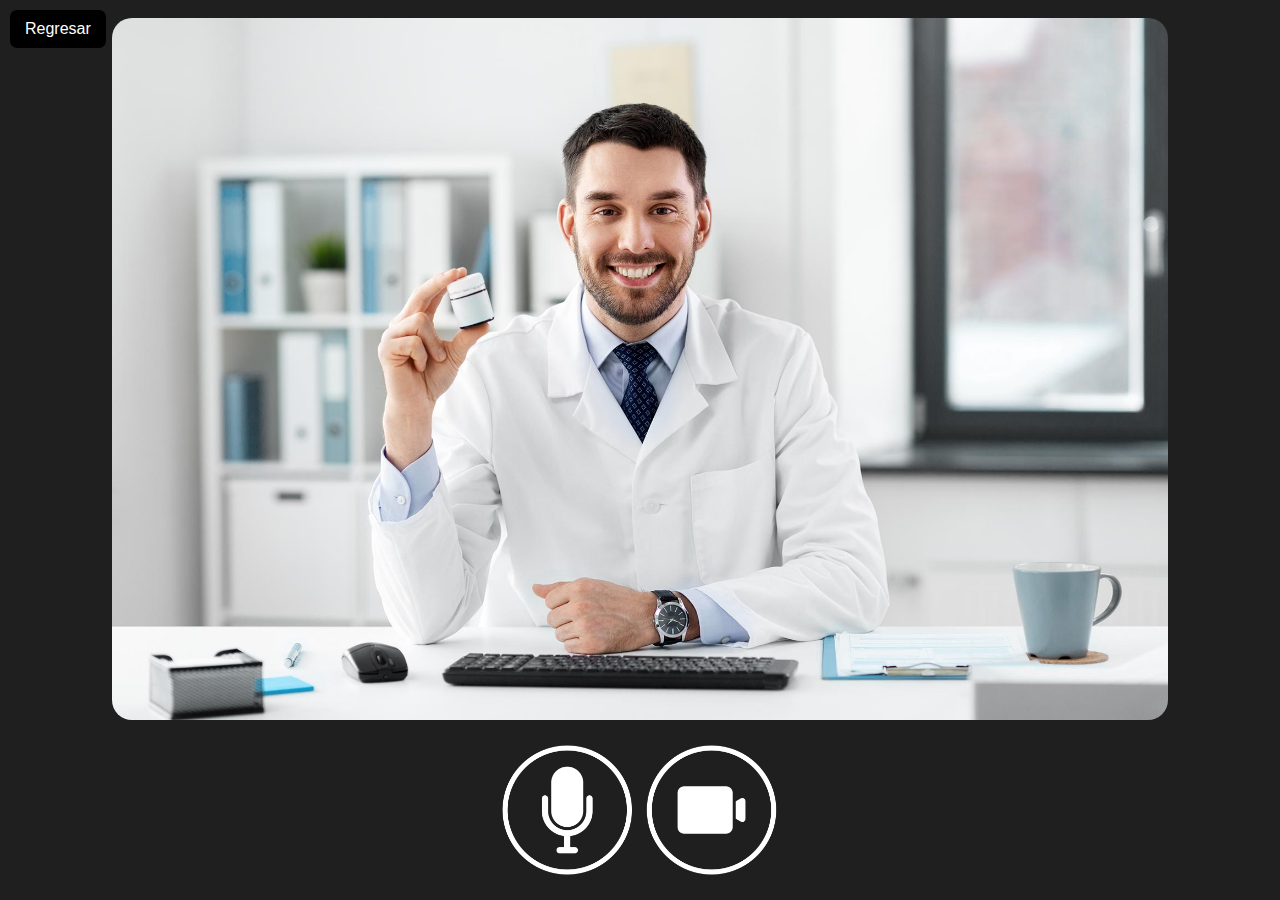
<file: videollamadaPaciente.html>
<!DOCTYPE html>
<html lang="es">
<head>
    <meta charset="UTF-8">
    <meta name="viewport" content="width=device-width, initial-scale=1.0">
    <title>VitalCore</title>
    <link rel="stylesheet" href="css/style.css">
</head>
<body style="background-color: #1f1f1f;">
    <div style="height: 2vh;"></div>
    <div class="videollamada">
        <img src="img/doctor-videollamada.jpg" alt="videollamada" height="500">
    </div>
    <div class="videollamada-iconos">
        <img src="img/icons/icon-videollamada.png" alt="videollamada-iconos">
    </div>
    
    <a href="index.html" class="btn-regresar">Regresar</a>
    
</body>
</html>
</file>
<file: css/style.css>
*{
    margin: 0px;
    padding: 0px;
    box-sizing: border-box;
    scroll-behavior: smooth;
}

a{
    text-decoration: none;
    
}

body{
    font-family: 'Lexend', sans-serif;
    margin: 0;
    background-color: #FFFFFF;
    
}
input{
    font-family: 'Lexend', sans-serif;
    margin: 0px;
}
/* .sect {
    width: 100%;
    min-height: 500px;
  }
#sect1,
#sect3 {
  background-color: #3333337d;
  color: #fff;
}
#sect2 {
  background-color: #dddddd7d;
  color: #333;
}
#sect1 {
  position: relative;
  overflow: hidden;
}
video {
  position: absolute;
  left: 0;
  top: 0;
  height: 100%;
  z-index: -1;
}
h1 {
  margin: 0;
  padding-top: 3rem;
  padding-left: 2rem;
} */

.contenedor-general{
    display: flex;
    align-items: center;
    justify-content: center;
    height: 100vh;
    background-image: url(/IHC/img/fondo-doc.jpg);
    background-size: cover;

}
.contenedor-global{
    display: flex;
    border-radius: 20px;
    box-shadow: 0px 5px 7px rgb(0, 0, 0, .1);
    height: 600px;
    max-width: 900px;
    transition: all is ease;
    margin: 10px;
}
.informacion{
    width: 40%;
    display: flex;
    align-items: center;
    text-align: center;
    background-color: #55D6C9;
    border-top-left-radius: 20px;
    border-bottom-left-radius: 20px;
}
.info-doc{
    width: 100%;
    padding: 0 30px;
}
.info-doc h1{
    font-size: 40px;
    color: #000000;
}
.info-doc p{
    margin: 16px 0;
    color: #000000;
}
.info-doc input{
    background-color: transparent;
    outline: none;
    border: solid 2px #000000;
    border-radius: 20px;
    padding: 10px 20px;
    color: #000000;
    cursor: pointer;
    transition: background-color .3s ease;
}
.info-doc input:hover{
    background-color: #1FAC9E;
    border: none;
    color: #FFFFFF;
    box-shadow: 0px 5px 7px rgb(0, 0, 0, .1);

}

.contenedor-info{
    display: flex;
    align-items: center;
    justify-content: center;
    width: 60%;
    text-align: center;
    background-color: #D3D3D3;
    border-top-right-radius: 20px;
    border-bottom-right-radius: 20px;
}

.contenedor-info-doc{
    padding: 0 30px;
}
.contenedor-info-doc h1{
    color: #000000;
    font-size: 40px;
}
.contenedor-info-doc p{
    color: #000000;
}
.iconos-registro p{
    margin: 15px;
}
.iconos-registro{
    margin: 15px;
}
.iconos-registro i{
    border-radius: 50%;
    padding: 10px;
    cursor: pointer;
    margin: 0px 10px;
    color: #000;
    transition: background-color .3s ease;
    box-shadow: 0px 5px 7px rgb(0, 0, 0, .1);
}
.iconos-registro i:hover{
    background-color: #1FAC9E;
    color: #FFFFFF;
}
.form{
    margin: 35px 0 0 0 ;
}
.form label{
    display: flex;
    align-items: center;
    margin-bottom: 15px;
    border-radius: 20px;
    padding: 0 20px;
    box-shadow: 0px 5px 7px rgb(0, 0, 0, .1);
}
.form label input{
   border: none;
   background-color: #D3D3D3;
   width: 100%;
   padding: 5%;
   outline: none;
   border-radius: 20px;
   color: #000;
}

.button-form>a{
    background-color: #D3D3D3;
    color: #000000;
    border-radius: 28px;
    padding: 10px;
    border: none;
    cursor: pointer;
    margin-top: 10px;
    box-shadow: 0px 5px 7px rgb(0, 0, 0, .1);
}
.form input[type="submit"]:hover{
    background-color: #1FAC9E;
    color: #FFFFFF;
}
.hide {
    position: absolute;
    transform: translateY(-300%);
}

.Perfil{
    display: flex;
    flex-direction: column;
    align-items: center;
    gap: 19px;
    margin-top: 50px !important;
    
}

.perfil-contenido{
    display: flex;
    flex-direction: row;
    align-items: center;
    gap: 50px;
}
.perfil-contenido >img{
    border-radius: 100px;
    border: solid 1px;
    
}
.perfil-datos{
    display: flex;
    flex-direction: column;
    justify-content: space-evenly;
    align-items: center;
    gap: 10px;
}
.perfil-datos > h2{
    background-color: #000000;
    color: #FFFFFF;
    border-radius: 15px;
    padding: 5px 10px;
    font-size: 20px;
    width: 170px;
    text-align: center;
}
.perfil-datos > p{
    background-color: #FFFFFF;
    color: #000000;
    border: solid 1px;
    border-radius: 15px;
    width: 350px ;
    padding: 10px 0px;
    text-align: center;
    font-size: 12px; 
}

.encabezado-citas{
    display: flex;
    flex-direction: column;
    align-items: center;
}
.encabezado-citas > h2{
    background-color: #000000;
    color: #FFFFFF;
    border-radius: 20px;
    width: 300px;
    padding: 10px 0px;
    text-align: center;
    font-size: 15px;
    margin-top: 10px;
}
.citas{
    display: flex;
    flex-direction: row;
    align-items: center;
}
.doc-disponible{
    display: flex;
    align-items: center;
    flex-direction: column;
    justify-content: center;
}
.Programar-Cita{
    display: flex;
    align-items: center;
    flex-direction: column;
}
.doc-disponible >img{
    width: 250px;
    height: 270px;
    padding: 20px;
    object-fit: cover;
}
.historial-medico{
    display: flex;
    flex-direction: column;
    justify-content: center;
    align-items: flex-start;
    margin-top: 20px;
    width: 100%;
}
.horariocitas{
    display: flex;
    flex-direction: row;
    align-content: center;
    align-items: flex-start;
    justify-content: space-around;
    
}
.contenedor-doc >h3{
    background-color: #000000;
    color: #FFFFFF;
    border-radius: 20px;
    padding: 10px 0px;
    text-align: center;
    font-size: 15px;
}
.contenedor-horarios >h3{
    background-color: #000000;
    color: #FFFFFF;
    border-radius: 20px;
    padding: 10px 0px;
    text-align: center;
    font-size: 15px;
}
.contenedor-doc{
    display: flex;
    flex-direction: column;
    gap: 15px;
}
.contenedor-horarios{
    display: flex;
    flex-direction: column;
    gap: 15px;
}
.doctores{
    display: flex;
    background-color: #000000;
    color: #FFFFFF;
    border-radius: 10px;
    padding: 10px;
    text-align: center;
    font-size: 15px;
    flex-direction: column;
    justify-content: center;
    align-items: center;  
    height: 150px;
}

.horario{
    display: flex;
    background-color: #000000;
    color: #FFFFFF;
    border-radius: 10px;
    padding: 10px;
    text-align: center;
    font-size: 15px;
    flex-direction: column;
    justify-content: center;
    align-items: center;   
    height: 150px;
}
.Programar-Cita > a{
    background-color: #D3D3D3;
    color: #000000;
    padding: 15px;
    border-radius: 28px;
    border: none;
    cursor: pointer;
    margin-top: 10px;
    box-shadow: 0px 5px 7px rgb(0, 0, 0, .1);
}
.info-medicamentos{
    display: flex;
    flex-direction: column;
    align-items: center;
}
.texto{
    display: flex;
    flex-direction: column;
    align-items: center;
    justify-content: center;
}
.contenedor-texto{
    display: flex;
    flex-direction: column;
    align-items: flex-start;
    
}
.texto > h1{
    background-color: #000000;
    color: #FFFFFF;
    border-radius: 15px;
    padding: 10px;
    height: 100px 0px;
}
.contenedor-texto > h3{
    margin-top: 20px;
    background-color: #55D6C9;
    color: #000000;
    border-radius: 15px;
    height: 40px 0px;
    padding: 10px;
}
.contenedor-texto > h4{
    margin-top: 10px;
    background-color: #55D6C9;
    color: #000000;
    border-radius: 15px;
    height: 40px 0px;
    padding: 10px;
    margin-bottom: 10px;
}
.contenedor-img-texto > p{
    display: flex;
    background-color: #55D6C9;
    color: #000000;
    border-radius: 15px;
    padding: 10px;
    width: 500px;
}
.contenedor-img-texto{
    display: flex;
    justify-content: space-between;
    align-items: flex-start;
    flex-direction: row;
    
}
.contenedor-img{
    display: flex;
    flex-direction: column;
    align-items: center;
    padding: 0px 0px 0px 20px;
    gap: 10px;
}
.contenedor-img > img{
    border-radius: 20px;
}
.texto>a{
    background-color: #D3D3D3;
    color: #000000;
    padding: 15px;
    border-radius: 28px;
    border: none;
    cursor: pointer;
    margin-top: 10px;
    box-shadow: 0px 5px 7px rgb(0, 0, 0, .1);
}
.texto>a:hover{
    background-color: #55D6C9;
    border: none;
    color: #FFFFFF;
    box-shadow: 0px 5px 7px rgb(0, 0, 0, .1);
}













.imagen-central > p{
    position: absolute;
    font-size: 50px;
    text-shadow: -6px -15px 9px rgba(255,171,46,1);
}
.imagen-central{
    width: 100%;
    display: flex;
    align-items: center;
    flex-direction: column;
    justify-content: center;
    
}
.imagen-central > img{
    width: 100%;
}
.contenedor{
    width: 1140px;
    max-width: 95%;
    margin: auto;
}
.contenedor-full{
    width: 100%;
    padding: 0px 10px;
}
.nav,.footer{
    width: 100%;
    height: 70px; display: flex;
    align-items: center;
}

.footer{
    background-color: black;
    position: relative;
    display: flex;
    justify-content: space-between;
    margin-top: 0px;
    bottom: 0px;
}
.contenedor-icons{
    display: flex;
    gap: 10px;
}
.footer-icon{
    width: 30px;
    height: 30px;
    display: block;
}

.nav{    
    background-color: rgb(0, 0, 0);
    /* position: fixed; */
    justify-content: space-between;
      
}

.logo > img {
    height: 50px;
    position: relative;
    display: block;
    border-radius: 15px;
}

.opciones{
    display: flex;
    gap: 10px;
}
.opciones > a {
    color: white;
    padding: 10px;
    border-radius: 7px;
}
.nav > .opciones > a:hover {
    background-color: gray;
}

.home,.nosotros, .planes, .contacto{
    margin: 10px auto;
    padding: 100px 0px;
}

.home{
    display: grid;
    grid-template-columns: repeat(2, 50%);
}
.cont-nosotros{
    background-color: #D3D3D3;
    border-radius: 5px;
    border-style: inset;

}
.izquierda, .derecha{
    padding: 10px 5px;
    display: flex;
    flex-direction: column;
    gap: 50px;
}
.plan-free p{
text-align: center;

}
.plan-premium p{
text-align: center;
}

.encabezado{
    display: flex;
    flex-direction: column;
}

.img-w-full{
    width: 80%;
    margin: 0px auto;
}

.botones-home{
    display: flex;
    justify-content: space-around;
    align-items: center;
    gap: 10px;
    width: 100%;
}
.btn-paciente, .btn-medico{
    padding: 10px 15px;
    color: black;
    border-radius: 15px;
}

.btn-medico{
    background-color: #9AFB97;
}
.btn-paciente{
    background-color: #55D7C8;
}

.nosotros{
    display: flex;
    flex-direction: column;
    align-items: center;
    gap: 20px;
}
.nosotros > p{
    text-align: center;
}

.planes>h1{
    text-align: center;
}

.contenedor-planes{
    display: grid;
    grid-template-columns: repeat(2, 50%);
}

.plan-free,.plan-premium{
    display: flex;
    flex-direction: column;
    align-items: center;
    gap: 20px;
}
.plan-free > a, .plan-premium > a{
    width: 100px;
    text-align: center;
    background-color: black;
    color: white;
    padding: 5px 0px;
    border-radius: 10px;
}
.plan-free> h3,.plan-premium > h3{
    text-align: center;
    padding: 10px 0px;
    width: 200px;
    background-color: black;
    color: white;
    border-radius: 10px;
}
.plan-contenido{
    display: flex;
    flex-direction: column;
    gap: 10px;
}
.plan-contenido > p{
    padding: 10px 15px;
    background-color: #B8B8B8;
    border-radius: 10px;
    min-height: 100px;
    display: flex;
    align-items: center;
    justify-content: center;
    width: 200px;
}

.contacto{
    display: flex;
    flex-direction: column;
    gap: 10px;
}
.contacto > h1{
    text-align: center;
}
.contenedor-contacto{
    display: grid;
    grid-template-columns: repeat(2, 50%);
    justify-items: center;
    align-items: center;
}

.contacto-formulario{
    padding: 40px;
    border: 1px solid black;
    border-radius: 10px;
}

.contacto-opciones{
    display: flex;
    flex-direction: column;
    align-items: center;
    gap: 50px;
}

.contacto-opciones > img{
    width: 40%;
}

.contacto-formulario > form{
    display: flex;
    flex-direction: column;
    gap: 10px;
}

.form-2{
    display: flex;
    flex-direction: row;
    gap: 10px;
}

input[type="text"]{
    width: 100%;
    height: 30px;
    padding: 2px;
}
textarea{
    display: block;
    width: 100%;
}

input[type="submit"]{
    border: 1px solid black;
    cursor: pointer;
    width: 200px;
    align-self: center;
    border-radius: 7px;
    height: 40px;
    padding: 2px;
}

.videollamada{
    height: 78vh;
    display: flex;
    align-items: center;
    justify-content: center;
}
.videollamada > img{
    height: 100%;
    width: auto;
    border-radius: 20px;
}
.videollamada-iconos{
    height: 20vh;
    display: flex;
    align-items: center;
    justify-content: center;
}
.videollamada-iconos > img{
    height: 75%;
}

.btn-regresar{
    position: absolute;
    top: 10px;
    left: 10px;
    background-color: black;
    color: white;
    padding: 10px 15px;
    border-radius: 7px;
}

@media (max-width: 850px){
    
    .home{
        grid-template-columns: repeat(1, 100%);
    }
    .izquierda,.derecha{
        flex-direction: row;
        align-items: center;
    }
    .botones-home{
        flex-wrap: wrap;
    }
    .btn-medico, .btn-paciente{
        width: 70%;
        text-align: center;
    }
    .nosotros > img{
        width: 90%;
    }
    .contenedor-contacto{
        grid-template-columns: repeat(1, 100%);
        gap: 10px;
    }
    .contacto-opciones{
        flex-direction: row;
        justify-content: center;
    }
    .contacto-opciones > img{
        width: 20%;
    }
    .img-w-full{
        width: 50%;
    }
    .footer{
        min-height: 70px;
        height: auto;
        flex-direction: column;
        padding: 10px 0px;
        gap: 10px;
    }
    .opciones{
        text-align: center;
        justify-content: center;
        flex-wrap: wrap;
    }
}
</file>
